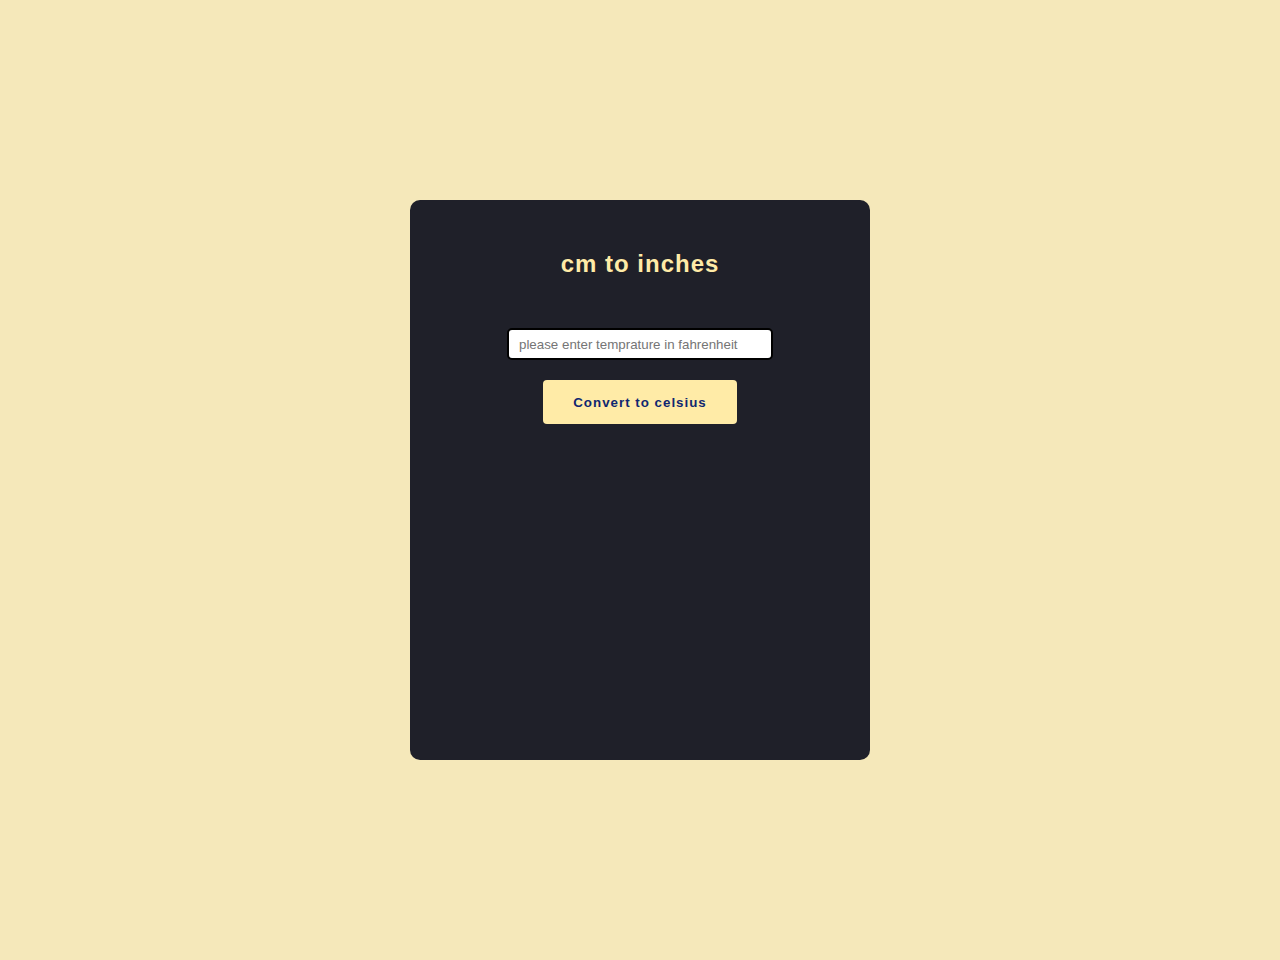
<file: index.html>
<!DOCTYPE html>
<html lang="en">
<head>
    <meta charset="UTF-8">
    <meta http-equiv="X-UA-Compatible" content="IE=edge">
    <meta name="viewport" content="width=device-width, initial-scale=1.0">
    <link rel="stylesheet" href="style.css">
    <title>Length Converter</title>
</head>
<body>
    <div id="wrapper">
        <h2>cm to inches</h2>
        <div class="inputdiv">
            <input type="text" id="input" placeholder="please enter temprature in fahrenheit">
        </div>
        <div>
            <button type="submit" onclick="convert()">Convert to celsius</button>
        </div>
        <div id="result">

        </div>
    </div>
    <script>
        function convert(){
            const fahrenheit=Number(document.getElementById("input").value)
            const celsius=(fahrenheit-32)*5/9;
            const result=document.getElementById("result");
            result.innerHTML=celsius.toFixed(2)+" celsius";

        }


    </script>
</body>
</html>
</file>
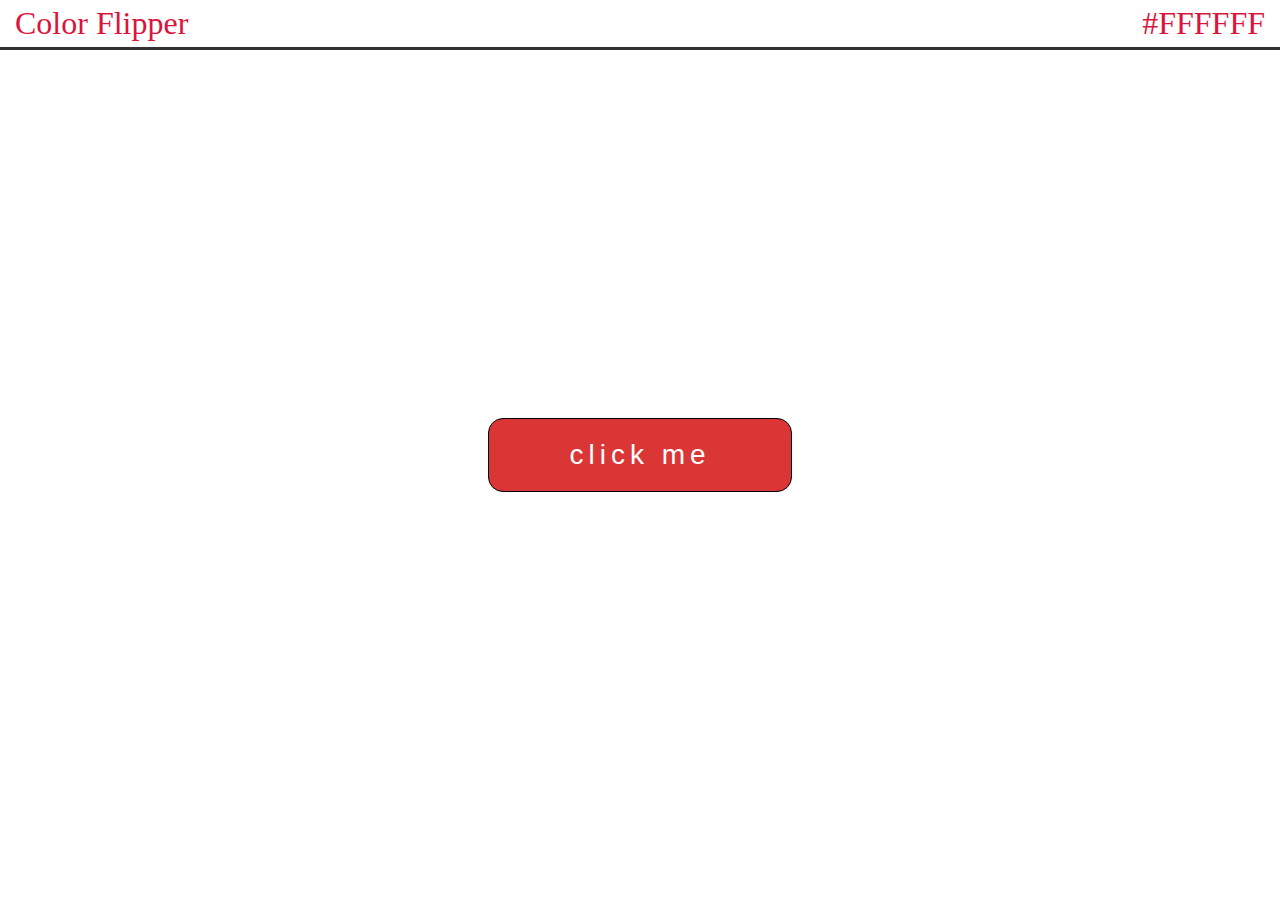
<file: colour flipper/index.html>
<!DOCTYPE html>
<html lang="en">
<head>
    <meta charset="UTF-8">
    <meta http-equiv="X-UA-Compatible" content="IE=edge">
    <meta name="viewport" content="width=device-width, initial-scale=1.0">
    <link rel="stylesheet" href="styles.css">
    <title>Color Flipper</title>
</head>
<body>
    <div id="heading">Color Flipper
        
        <span id="color">#FFFFFF</span>
    </div>
    
    <div id="wrap">
        <div id="container">
            <button id="btn">click me</button>
        </div>
    </div>
   
    <script src="script.js"></script>
</body>
</html>
</file>
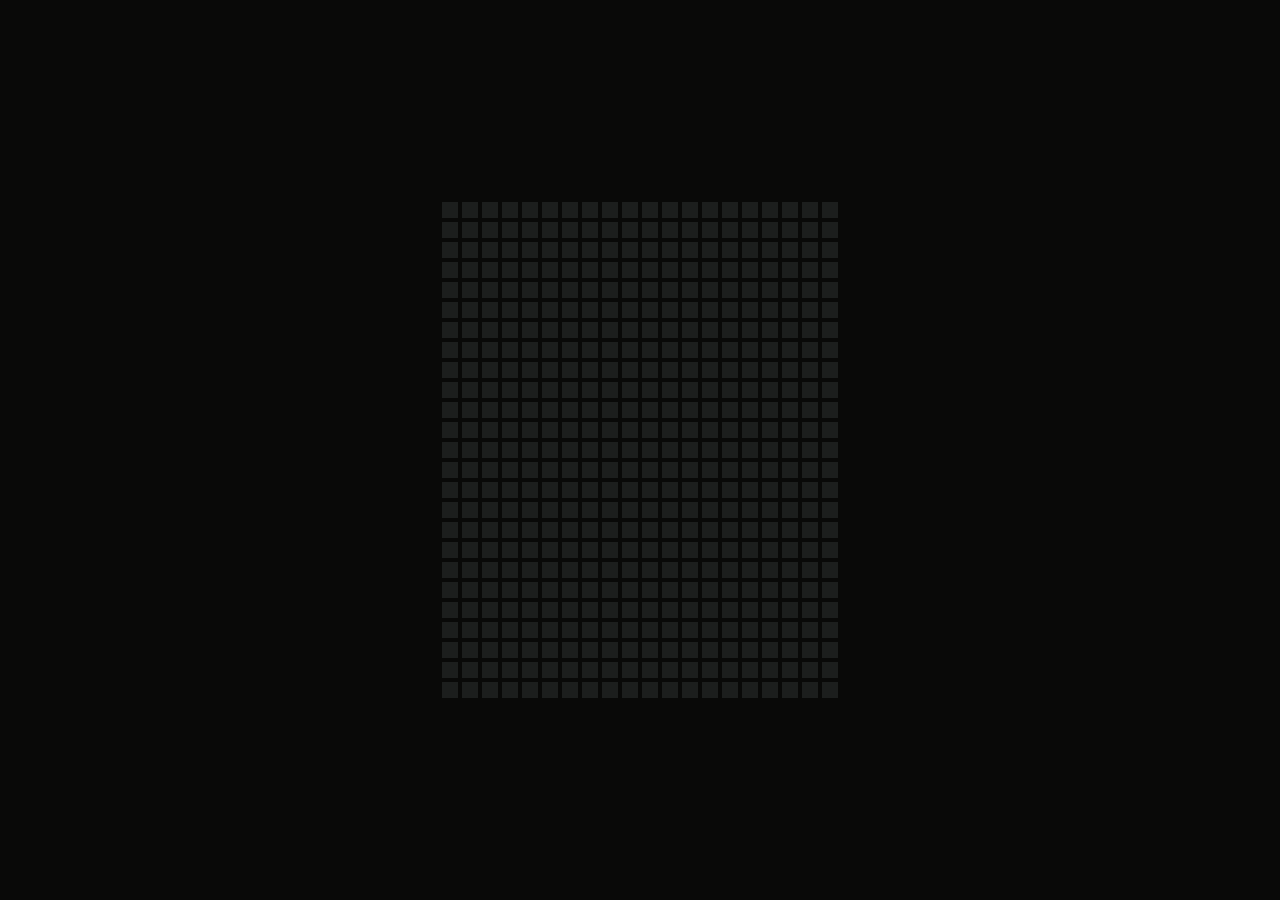
<file: Hover_animation/index.html>
<!DOCTYPE html>
<html lang="en">
<head>
    <meta charset="UTF-8">
    <meta name="viewport" content="width=device-width, initial-scale=1.0">
    <link rel="stylesheet" href="./styles.css">
    <title>Document</title>
</head>
<body>
    <div class="container" id="container">
         
    </div>
    <script src="./script.js"></script>
</body>
</html>
</file>
<file: style.css>
html,
body{
   margin: 0;
   font-family: 'Poppins', sans-serif;
   background-color:#f5e8ba;
}

#wrapper div,#wrapper h2{
    display:flex;
    justify-content: center;
    
}

h2{
    color:#ffeba7;
    letter-spacing: 1px;
}
input{
    border-radius: 5px;
    border: 2px solid black ;
    margin-top:30px;
    height:2em;
    width:250px;
    padding-left:10px;
}

input:active{
    border:none;
}
#wrapper{
    height:500px;
    width:400px;
    margin:200px auto;
    background-color:#1f2029;
    border-radius:10px;
    padding:30px;
}

button{
    margin-top:20px;
    background-color:#ffeba7;
    border-radius: 4px;
    height: 44px;
    font-weight: 600;
    padding: 0 30px;
    letter-spacing: 1px;
    border: none;
    background-color: #ffeba7;
    color: #102770;
}

button:hover{
    cursor:pointer;
}
#result{
    color:white;
    margin-top:20px;
    font-size:32px;
}
</file>
<file: colour flipper/styles.css>
html,
body{
   margin: 0;
   font-family: 'Apple Chancery', cursive;
}
#heading{
    text-align: left;
    margin-bottom: 0px;
    font-size: 2em;
    margin-top: 5px;
    margin-bottom: 5px;
    margin-left: 15px;
    color:crimson
}
#color{
    float: right;
    margin-right: 15px;
}

#wrap{
    height:90vh;
    width:100vw;
    border-top:3px solid #323232;
    display:flex;
    align-items: center;
    justify-content: center;
}


button{
    border: 1px solid black;
    background-color: rgb(219, 54, 54);
    color:white;
    border-radius: 15px;
    padding: 20px 80px;
    font-size: 28px;
    letter-spacing: 5px;
    cursor:pointer;
}
</file>
<file: Hover_animation/styles.css>
.container{
    display: flex;
    justify-content: center;
    align-items: center;
    flex-direction: row;    
    flex-wrap: wrap;

    width:400px;

}
.container>div{
    background-color: rgb(28, 30, 29);
    height: 16px;
    width: 16px;
    margin:2px;
    transition: 2s ease;
}
.container>div:hover{
    transition:0s;
}
body{
    background-color: rgb(9, 9, 8);
    display: flex;
    height:100vh;
    flex-direction: column;
    justify-content: center;
    align-items: center;
    margin:0;
}
</file>
